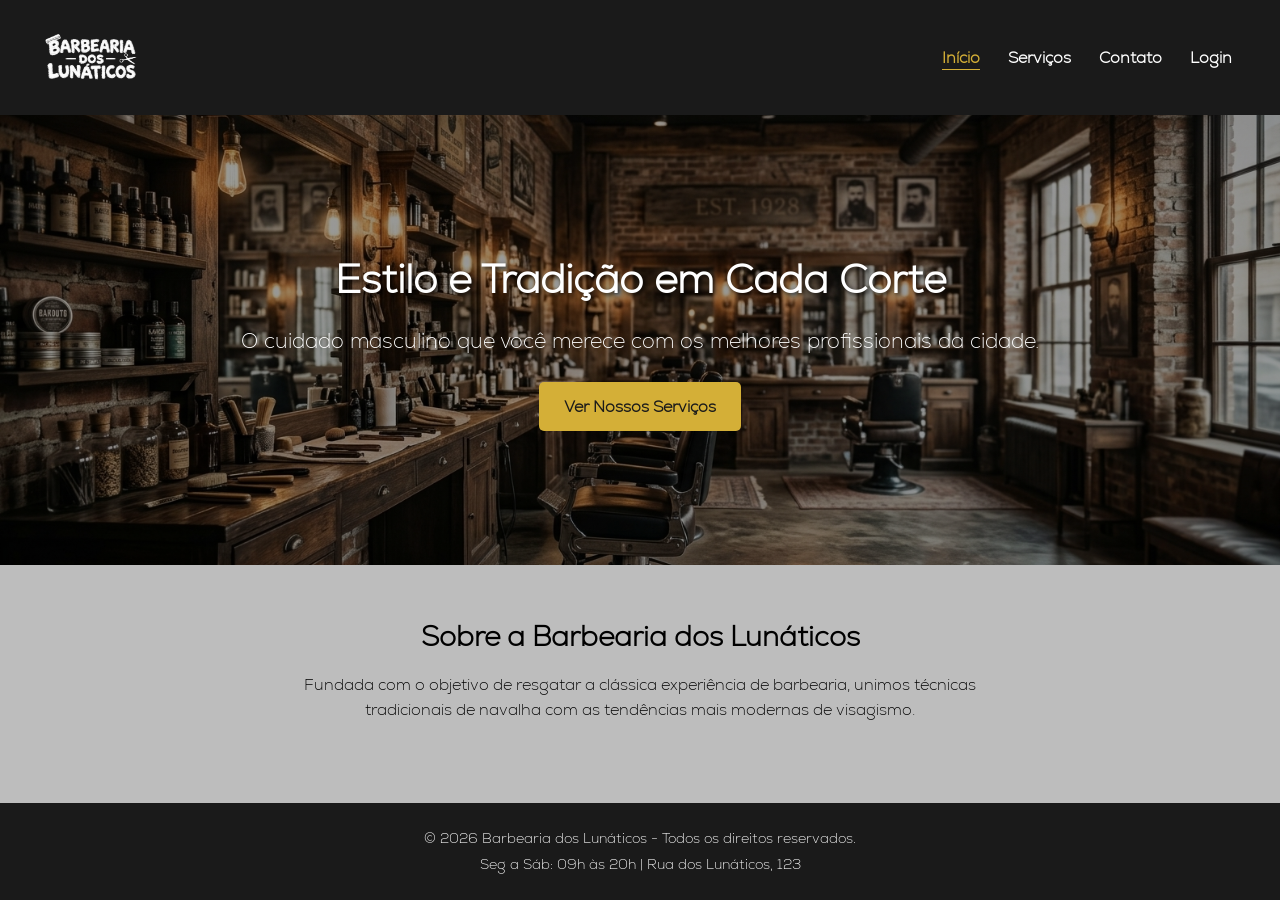
<file: site/index.html>
<!DOCTYPE html>
<html lang="pt-br">
<head>
    <meta charset="UTF-8">
    <meta name="viewport" content="width=device-width, initial-scale=1.0">
    <title>Barbearia dos Lunáticos</title>
    <link rel="stylesheet" href="style.css">

</head>
<body>
    <header>
        <nav>
            <div><img src="Imagem/WhatsApp Image 2026-11-15 at 10.41.31.jpeg" alt="Barbearia dos Lunáticos" class="logo-img"></div>
              <ul>
    <li><a href="index.html" aria-current="page">Início</a></li>
    <li><a href="servicos.html">Serviços</a></li>
    <li><a href="contato.html">Contato</a></li>
    <li><a href="login.html">Login</a></li>
</ul>
</nav>
</header>
<main>
    <section class="banner">
        <h1>Estilo e Tradição em Cada Corte</h1>
        <p>O cuidado masculino que você merece com os melhores profissionais da cidade.</p>
        <a href="servicos.html" class="btn-principal">Ver Nossos Serviços</a>
    </section>

    <section class="sobre">
        <h2>Sobre a Barbearia dos Lunáticos</h2>
        <p>Fundada com o objetivo de resgatar a clássica experiência de barbearia, unimos técnicas tradicionais de navalha com as tendências mais modernas de visagismo.</p>
    </section>
</main>
<footer>
    <p>&copy; 2026 Barbearia dos Lunáticos - Todos os direitos reservados.</p>
    <p>Seg a Sáb: 09h às 20h | Rua dos Lunáticos, 123</p>
</footer>
<script src="script.js"></script>

</body>
</html>
</file>
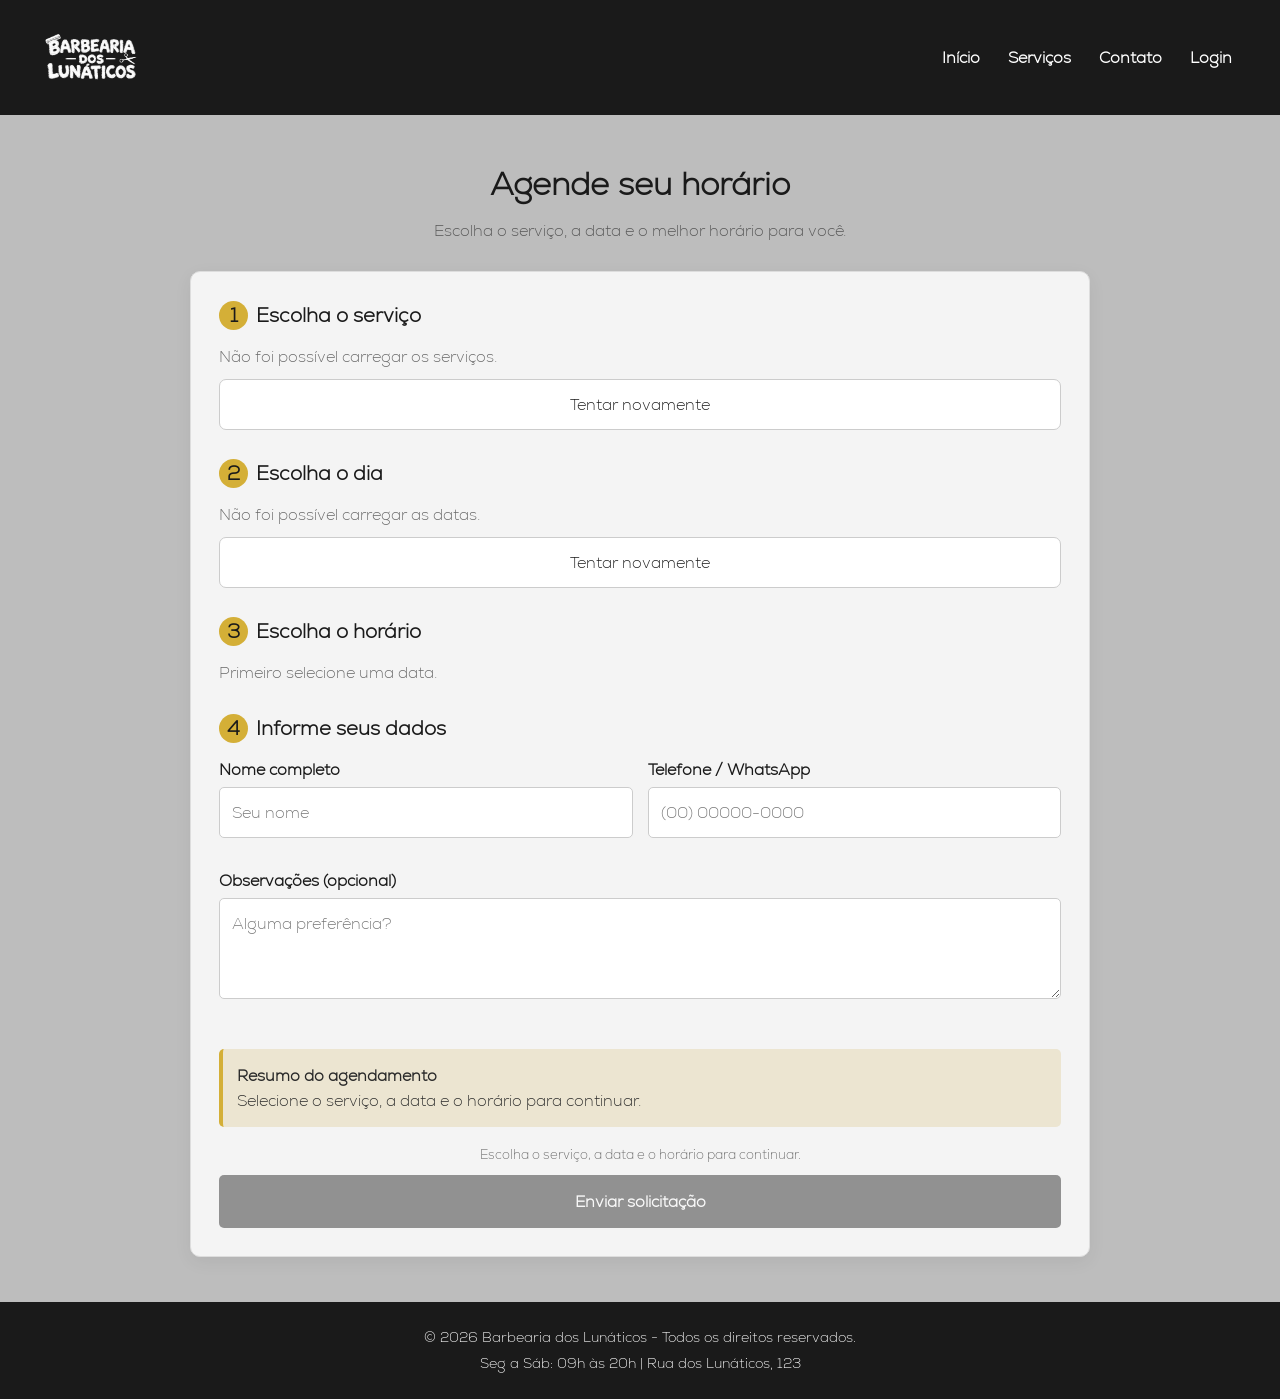
<file: site/agendamento.html>
<!DOCTYPE html>
<html lang="pt-br">
<head>
    <meta charset="UTF-8">
    <meta name="viewport" content="width=device-width, initial-scale=1.0">
    <title>Agendamento - Barbearia dos Lunáticos</title>
    <link rel="stylesheet" href="style.css">
    <style>
        .agendamento-container {
            width: min(900px, calc(100% - 32px));
            margin: 45px auto;
            flex: 1;
        }
        .agendamento-topo { text-align: center; margin-bottom: 28px; }
        .agendamento-topo h1 { color: #1a1a1a; margin-bottom: 9px; }
        .agendamento-topo p { color: #555; }
        .agendamento-card {
            background: #f4f4f4;
            border: 1px solid #ddd;
            border-radius: 10px;
            padding: 28px;
            box-shadow: 0 5px 18px rgba(0,0,0,.06);
        }
        .etapa { margin-bottom: 28px; }
        .etapa h2 {
            font-size: 20px;
            color: #1a1a1a;
            margin-bottom: 14px;
            text-align: left;
        }
        .etapa-numero {
            display: inline-flex;
            width: 29px; height: 29px;
            align-items: center; justify-content: center;
            background: #d4af37; color: #1a1a1a;
            border-radius: 50%; font-weight: bold;
            margin-right: 8px;
        }
        .opcoes-servico, .dias-semana, .horarios {
            display: grid; gap: 10px;
        }
        .opcoes-servico { grid-template-columns: repeat(3, 1fr); }
        .dias-semana { grid-template-columns: repeat(7, 1fr); }
        .horarios { grid-template-columns: repeat(5, 1fr); }
        .mensagem-opcoes { grid-column: 1 / -1; color: #666; }
        .opcao, .dia, .horario {
            border: 1px solid #ccc; border-radius: 7px;
            background: #fff; padding: 12px 8px;
            min-height: 44px;
            cursor: pointer; color: #1a1a1a;
            font: inherit; transition: .2s;
        }
        .opcao strong, .dia strong { display: block; }
        .opcao small, .dia small { display: block; color: #666; margin-top: 5px; }
        .opcao:hover, .dia:hover, .horario:hover { border-color: #d4af37; }
        .opcao.selecionado, .dia.selecionado, .horario.selecionado {
            background: #1a1a1a; border-color: #d4af37; color: #fff;
        }
        .opcao.selecionado small, .dia.selecionado small { color: #e5d28b; }
        .dia:disabled, .horario:disabled {
            opacity: .35; cursor: not-allowed; text-decoration: line-through;
        }
        .campos-agendamento {
            display: grid; grid-template-columns: 1fr 1fr; gap: 15px;
        }
        .campos-agendamento .campo { text-align: left; }
        .campos-agendamento .campo:last-child { grid-column: 1 / -1; }
        .campos-agendamento input, .campos-agendamento textarea {
            width: 100%; padding: 12px; border: 1px solid #ccc;
            border-radius: 5px; font: inherit; background: #fff;
        }
        .resumo-agendamento {
            background: #ece5d1; border-left: 4px solid #d4af37;
            padding: 14px; border-radius: 5px; text-align: left;
            color: #292929; margin-bottom: 18px;
        }
        .btn-solicitar {
            width: 100%; border: 0; border-radius: 5px;
            background: #1a1a1a; color: #fff;
            padding: 14px; font: inherit; font-weight: bold;
            cursor: pointer; transition: .2s;
        }
        .btn-solicitar:hover:not(:disabled) { background: #d4af37; color: #1a1a1a; }
        .btn-solicitar:disabled { opacity: .45; cursor: not-allowed; }
        .feedback-formulario { color: #666; font-size: 13px; text-align: center; margin-bottom: 10px; }
        .feedback-formulario.erro-envio { color: #7b211a; font-weight: bold; }
        .toast-demo { position: fixed; z-index: 999; top: 24px; right: 24px; max-width: 360px; background: #246a3c; color: white; padding: 15px 20px; border-radius: 8px; box-shadow: 0 5px 20px #0003; opacity: 0; pointer-events: none; transform: translateY(-12px); transition: .25s; }
        .toast-demo.visivel { opacity: 1; transform: translateY(0); }
        .mensagem-sucesso {
            display: none; text-align: center; padding: 25px;
            background: #fff; border: 1px solid #d4af37;
            border-radius: 8px; margin-top: 20px;
        }
        .mensagem-sucesso h2 { color: #1a1a1a; margin-bottom: 10px; }
        .mensagem-sucesso p { color: #555; margin: 7px 0; overflow-wrap: anywhere; }
        .voltar-servicos {
            display: inline-block; margin-top: 20px;
            color: #1a1a1a; font-weight: bold;
        }
        .aviso-demo { color: #666; font-size: 12px; text-align: center; margin-top: 14px; }
        @media (max-width: 650px) {
            .agendamento-card { padding: 18px 14px; }
            .opcoes-servico { grid-template-columns: 1fr; }
            .dias-semana { grid-template-columns: repeat(4, 1fr); }
            .horarios { grid-template-columns: repeat(3, 1fr); }
            .campos-agendamento { grid-template-columns: 1fr; }
            .campos-agendamento .campo:last-child { grid-column: auto; }
            .dia { padding: 10px 4px; font-size: 13px; }
            .toast-demo { left: 16px; right: 16px; max-width: none; }
        }
        @media (prefers-reduced-motion: reduce) {
            .toast-demo, .opcao, .dia, .horario, .btn-solicitar { transition: none; }
        }
    </style>
</head>
<body>
<header>
    <nav>
        <div><img src="Imagem/WhatsApp Image 2026-11-15 at 10.41.31.jpeg" alt="Barbearia dos Lunáticos" class="logo-img"></div>
        <ul>
            <li><a href="index.html">Início</a></li>
            <li><a href="servicos.html">Serviços</a></li>
            <li><a href="contato.html">Contato</a></li>
            <li><a href="login.html">Login</a></li>
        </ul>
    </nav>
</header>

<main class="agendamento-container">
    <div class="agendamento-topo">
        <h1>Agende seu horário</h1>
        <p>Escolha o serviço, a data e o melhor horário para você.</p>
    </div>

    <form class="agendamento-card" id="formAgendamento" action="processa_agendamento.php" method="post" novalidate>
        <section class="etapa" aria-labelledby="etapa-servico">
            <h2 id="etapa-servico"><span class="etapa-numero" aria-hidden="true">1</span>Escolha o serviço</h2>
            <div class="opcoes-servico" id="opcoesServico">
                <p class="mensagem-opcoes">Carregando serviços...</p>
            </div>
        </section>

        <section class="etapa" aria-labelledby="etapa-dia">
            <h2 id="etapa-dia"><span class="etapa-numero" aria-hidden="true">2</span>Escolha o dia</h2>
            <div class="dias-semana" id="diasSemana">
                <p class="mensagem-opcoes">Carregando datas...</p>
            </div>
        </section>

        <section class="etapa" aria-labelledby="etapa-horario">
            <h2 id="etapa-horario"><span class="etapa-numero" aria-hidden="true">3</span>Escolha o horário</h2>
            <div class="horarios" id="listaHorarios">
                <p class="mensagem-opcoes">Primeiro selecione uma data.</p>
            </div>
        </section>

        <section class="etapa" aria-labelledby="etapa-dados">
            <h2 id="etapa-dados"><span class="etapa-numero" aria-hidden="true">4</span>Informe seus dados</h2>
            <div class="campos-agendamento">
                <div class="campo">
                    <label for="nome">Nome completo</label>
                    <input type="text" id="nome" name="nome" placeholder="Seu nome" autocomplete="name" required>
                </div>
                <div class="campo">
                    <label for="telefone">Telefone / WhatsApp</label>
                    <input type="tel" id="telefone" name="telefone" placeholder="(00) 00000-0000" autocomplete="tel" required>
                </div>
                <div class="campo">
                    <label for="observacoes">Observações (opcional)</label>
                    <textarea id="observacoes" name="observacoes" rows="3" placeholder="Alguma preferência?"></textarea>
                </div>
            </div>
        </section>

        <div class="resumo-agendamento" id="resumo">
            <strong>Resumo do agendamento</strong>
            <p id="resumoTexto">Selecione o serviço, a data e o horário para continuar.</p>
        </div>
        <p id="feedbackFormulario" class="feedback-formulario" aria-live="polite" aria-atomic="true" tabindex="-1">Preencha todos os dados obrigatórios para liberar o envio.</p>
        <button type="submit" class="btn-solicitar" id="btnSolicitar" disabled>Enviar solicitação</button>
        
        <div class="mensagem-sucesso" id="mensagemSucesso" role="region" aria-labelledby="agendamento-recebido" aria-describedby="confirmacaoDetalhes" tabindex="-1">
            <h2 id="agendamento-recebido">Solicitação enviada com sucesso!</h2>
            <p>A solicitação aguarda confirmação da barbearia.</p>
            <p id="confirmacaoDetalhes"></p>
            
            <a href="servicos.html" class="voltar-servicos">Voltar aos serviços</a>
        </div>
    </form>
</main>

<footer>
    <p>&copy; 2026 Barbearia dos Lunáticos - Todos os direitos reservados.</p>
    <p>Seg a Sáb: 09h às 20h | Rua dos Lunáticos, 123</p>
</footer>

<script>
(() => {
    const form = document.getElementById('formAgendamento');
    const servicosContainer = document.getElementById('opcoesServico');
    const diasContainer = document.getElementById('diasSemana');
    const horariosContainer = document.getElementById('listaHorarios');
    const resumoTexto = document.getElementById('resumoTexto');
    const nomeCampo = document.getElementById('nome');
    const telefoneCampo = document.getElementById('telefone');
    const observacoesCampo = document.getElementById('observacoes');
    const botaoEnviar = document.getElementById('btnSolicitar');
    const feedback = document.getElementById('feedbackFormulario');
    const moeda = new Intl.NumberFormat('pt-BR', { style: 'currency', currency: 'BRL' });
    const nomesDias = ['Dom', 'Seg', 'Ter', 'Qua', 'Qui', 'Sex', 'Sáb'];
    const servicoURL = new URLSearchParams(window.location.search).get('servico');

    let servicoSelecionado = null;
    let dataSelecionada = null;
    let horarioSelecionado = null;
    let consultaHorarios = 0;
    let enviando = false;
    let concluido = false;

    async function obterJson(url, opcoes) {
        const resposta = await fetch(url, opcoes);
        const dados = await resposta.json().catch(() => null);
        if (!resposta.ok || !dados) {
            const erro = new Error(dados?.erro || 'O servidor não respondeu como esperado. Tente novamente.');
            erro.status = resposta.status;
            throw erro;
        }
        return { status: resposta.status, dados };
    }

    function mostrarMensagem(container, texto, repetir) {
        const mensagem = document.createElement('p');
        mensagem.className = 'mensagem-opcoes';
        mensagem.textContent = texto;
        container.replaceChildren(mensagem);
        if (repetir) {
            const botao = document.createElement('button');
            botao.type = 'button';
            botao.className = 'opcao mensagem-opcoes';
            botao.textContent = 'Tentar novamente';
            botao.addEventListener('click', repetir);
            container.appendChild(botao);
        }
    }

    function criarOpcao(classe, titulo, detalhe) {
        const botao = document.createElement('button');
        botao.type = 'button';
        botao.className = classe;
        botao.setAttribute('aria-pressed', 'false');
        if (detalhe === undefined) {
            botao.textContent = titulo;
        } else {
            const rotulo = document.createElement('strong');
            const complemento = document.createElement('small');
            rotulo.textContent = titulo;
            complemento.textContent = detalhe;
            botao.append(rotulo, complemento);
        }
        return botao;
    }

    function marcarOpcao(container, botao) {
        const anterior = container.querySelector('.selecionado');
        if (anterior) {
            anterior.classList.remove('selecionado');
            anterior.setAttribute('aria-pressed', 'false');
        }
        botao.classList.add('selecionado');
        botao.setAttribute('aria-pressed', 'true');
    }

    function formatarData(data) {
        const [ano, mes, dia] = data.split('-');
        return [dia, mes, ano].join('/');
    }

    async function carregarServicos() {
        mostrarMensagem(servicosContainer, 'Carregando serviços...');
        try {
            const { dados } = await obterJson('api/servicos.php');
            if (dados.servicos.length === 0) {
                mostrarMensagem(servicosContainer, 'Nenhum serviço disponível para agendamento.');
                return;
            }
            servicosContainer.replaceChildren();
            for (const servico of dados.servicos) {
                const botao = criarOpcao('opcao', servico.nome, moeda.format(servico.preco));
                botao.dataset.servico = servico.nome;

                function selecionarServico() {
                    if (enviando || concluido) return;
                    marcarOpcao(servicosContainer, botao);
                    servicoSelecionado = servico;
                    atualizarFormulario();
                }

                botao.addEventListener('click', selecionarServico);
                servicosContainer.appendChild(botao);
                if (servico.nome === servicoURL) selecionarServico();
            }
        } catch {
            mostrarMensagem(servicosContainer, 'Não foi possível carregar os serviços.', carregarServicos);
        }
    }

    async function carregarDias() {
        mostrarMensagem(diasContainer, 'Carregando datas...');
        try {
            const { dados } = await obterJson('api/disponibilidade.php');
            if (dados.datas.length === 0) {
                mostrarMensagem(diasContainer, 'Nenhuma data disponível para agendamento.');
                return;
            }
            diasContainer.replaceChildren();
            for (const data of dados.datas) {
                // A data vem da barbearia. UTC mantém o dia da semana estável no navegador.
                const diaSemana = new Date(data + 'T00:00:00Z').getUTCDay();
                const botao = criarOpcao('dia', nomesDias[diaSemana], formatarData(data).slice(0, 5));
                botao.setAttribute('aria-label', nomesDias[diaSemana] + ', ' + formatarData(data));
                botao.dataset.data = data;
                botao.addEventListener('click', () => {
                    if (enviando || concluido) return;
                    marcarOpcao(diasContainer, botao);
                    dataSelecionada = data;
                    horarioSelecionado = null;
                    atualizarFormulario();
                    carregarHorarios(data);
                });
                diasContainer.appendChild(botao);
            }
        } catch {
            mostrarMensagem(diasContainer, 'Não foi possível carregar as datas.', carregarDias);
        }
    }

    async function carregarHorarios(data) {
        const consulta = ++consultaHorarios;
        mostrarMensagem(horariosContainer, 'Consultando horários...');
        try {
            const { dados } = await obterJson('api/disponibilidade.php?data=' + encodeURIComponent(data));
            // Uma resposta de um dia anterior pode chegar depois da resposta do dia atual.
            if (consulta !== consultaHorarios) return;
            if (dados.horarios.length === 0) {
                mostrarMensagem(horariosContainer, 'Nenhum horário disponível para este dia.');
                return;
            }
            horariosContainer.replaceChildren();
            for (const horario of dados.horarios) {
                const botao = criarOpcao('horario', horario);
                botao.addEventListener('click', () => {
                    if (enviando || concluido) return;
                    marcarOpcao(horariosContainer, botao);
                    horarioSelecionado = horario;
                    atualizarFormulario();
                });
                horariosContainer.appendChild(botao);
            }
        } catch (erro) {
            if (consulta !== consultaHorarios) return;
            if (erro.status === 422) {
                dataSelecionada = null;
                horarioSelecionado = null;
                atualizarFormulario();
                mostrarMensagem(horariosContainer, 'Esta data não está mais disponível. Escolha outra data.');
                carregarDias();
                return;
            }
            mostrarMensagem(horariosContainer, 'Não foi possível consultar os horários.', () => carregarHorarios(data));
        }
    }

    function validarFormulario() {
        if (!servicoSelecionado || !dataSelecionada || !horarioSelecionado) {
            return 'Escolha o serviço, a data e o horário para continuar.';
        }
        const tamanhoNome = [...nomeCampo.value.trim()].length;
        if (tamanhoNome < 2 || tamanhoNome > 120) {
            return 'Informe um nome com 2 a 120 caracteres.';
        }
        const telefone = telefoneCampo.value.trim();
        let digitos = telefone.replace(/\D/g, '');
        if (/^55\d{10,11}$/.test(digitos)) {
            digitos = digitos.slice(2);
        } else if (telefone.startsWith('+')) {
            return 'Informe um telefone válido com DDD.';
        }
        if (!/^(?:\+55[ .-]*)?[0-9() .-]{10,30}$/.test(telefone) || ![10, 11].includes(digitos.length)) {
            return 'Informe um telefone válido com DDD.';
        }
        if ([...observacoesCampo.value.trim()].length > 500) {
            return 'As observações podem ter até 500 caracteres.';
        }
        return '';
    }

    function atualizarFormulario(mensagem, falhou = false) {
        const partes = [];
        if (servicoSelecionado) partes.push(servicoSelecionado.nome + ' — ' + moeda.format(servicoSelecionado.preco));
        if (dataSelecionada) partes.push(formatarData(dataSelecionada));
        if (horarioSelecionado) partes.push(horarioSelecionado);
        resumoTexto.textContent = partes.length ? partes.join(' • ') : 'Selecione o serviço, a data e o horário para continuar.';

        const erro = validarFormulario();
        botaoEnviar.disabled = enviando || concluido || Boolean(erro);
        botaoEnviar.textContent = enviando ? 'Enviando solicitação...' : 'Enviar solicitação';
        feedback.classList.toggle('erro-envio', falhou);
        feedback.textContent = mensagem || erro || 'Tudo pronto! Você já pode enviar sua solicitação.';
    }

    function mostrarSucesso(agendamento) {
        const painel = document.getElementById('mensagemSucesso');
        const detalhes = document.getElementById('confirmacaoDetalhes');
        detalhes.textContent = agendamento.nome + ', sua solicitação para ' + agendamento.servico
            + ', no dia ' + formatarData(agendamento.data) + ' às ' + agendamento.horario
            + ', foi recebida com sucesso! Protocolo #' + agendamento.id + '.';
        painel.style.display = 'block';
        botaoEnviar.style.display = 'none';
        feedback.style.display = 'none';

        const toast = document.createElement('div');
        toast.className = 'toast-demo';
        toast.setAttribute('aria-hidden', 'true');
        toast.textContent = 'Solicitação de agendamento enviada com sucesso!';
        document.body.appendChild(toast);
        requestAnimationFrame(() => toast.classList.add('visivel'));
        setTimeout(() => toast.classList.remove('visivel'), 4000);
        painel.focus();
    }

    const campos = [nomeCampo, telefoneCampo, observacoesCampo];
    for (const campo of campos) {
        campo.addEventListener('input', () => atualizarFormulario());
    }

    form.addEventListener('submit', async event => {
        event.preventDefault();
        if (enviando || concluido || validarFormulario()) return;

        enviando = true;
        campos.forEach(campo => { campo.readOnly = true; });
        atualizarFormulario('Enviando sua solicitação...');
        let mensagemErro = '';
        try {
            const { status, dados } = await obterJson(form.action, {
                method: 'POST',
                headers: { 'Content-Type': 'application/json', 'Accept': 'application/json' },
                body: JSON.stringify({
                    servico_id: Number(servicoSelecionado.id),
                    data: dataSelecionada,
                    horario: horarioSelecionado,
                    nome: nomeCampo.value.trim(),
                    telefone: telefoneCampo.value.trim(),
                    observacoes: observacoesCampo.value.trim()
                })
            });
            if (status !== 201 || !dados.agendamento) {
                throw new Error('Não foi possível verificar o recebimento da solicitação.');
            }
            concluido = true;
            mostrarSucesso(dados.agendamento);
        } catch (erro) {
            mensagemErro = erro.status ? erro.message : 'Não foi possível verificar o envio. Confira o horário e tente novamente.';
            if (erro.status === 409) {
                horarioSelecionado = null;
                carregarHorarios(dataSelecionada);
            }
        } finally {
            enviando = false;
            campos.forEach(campo => { campo.readOnly = concluido; });
            if (!concluido) {
                atualizarFormulario(mensagemErro, true);
                feedback.focus();
            }
        }
    });

    carregarServicos();
    carregarDias();
    atualizarFormulario();
})();
</script>
<script src="script.js"></script>
</body>
</html>
</file>
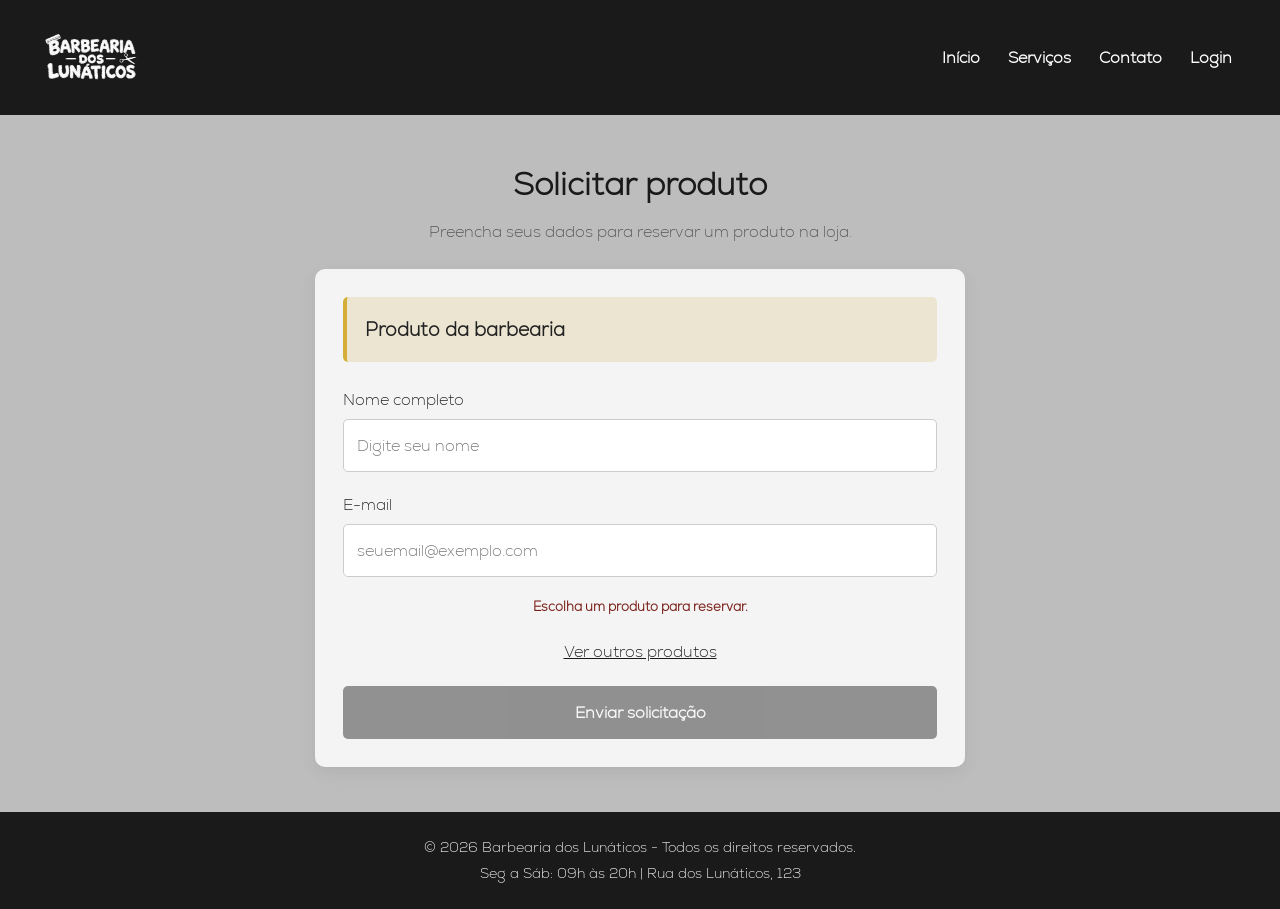
<file: site/compra.html>
<!DOCTYPE html>
<html lang="pt-br"><head><meta charset="UTF-8"><meta name="viewport" content="width=device-width, initial-scale=1">
<title>Solicitar Produto - Barbearia dos Lunáticos</title><link rel="stylesheet" href="style.css">
<style>
.compra-main{width:min(650px,calc(100% - 32px));margin:45px auto;flex:1}
.compra-main h1{text-align:center;color:#191919;margin-bottom:10px}
.compra-sub{text-align:center;color:#555;margin-bottom:25px}
.compra-card{background:#f4f4f4;padding:28px;border-radius:10px;box-shadow:0 5px 18px #0001}
.produto-info{background:#ece5d1;border-left:4px solid #d4af37;padding:18px;margin-bottom:25px;border-radius:5px;color:#222}
.produto-info strong{display:block;font-size:19px}
.compra-campo{margin-bottom:20px}
.compra-campo label{display:block;margin-bottom:7px;color:#222}
.compra-campo input{display:block;width:100%;box-sizing:border-box;padding:13px;border:1px solid #ccc;border-radius:5px;font:inherit;background:white}
.btn-comprar{display:block;width:100%;padding:14px;background:#191919;color:white;border:0;border-radius:5px;font:inherit;font-weight:bold;cursor:pointer}
.btn-comprar:disabled{opacity:.45;cursor:not-allowed}
.btn-comprar:hover:not(:disabled){background:#d4af37;color:#191919}
.feedback{font-size:13px;color:#666;text-align:center;margin-bottom:12px}
.feedback.erro-envio{color:#7b211a;font-weight:bold}
.recuperar-produto{text-align:center;margin:0 0 12px}
.recuperar-produto a,.recuperar-produto button{display:inline-block;color:#191919;padding:10px;font:inherit}
.recuperar-produto button{background:transparent;border:0;text-decoration:underline;cursor:pointer}
.recuperar-produto button[hidden]{display:none}
.sucesso{display:none;text-align:center;background:white;border:1px solid #d4af37;border-radius:8px;padding:25px;margin-top:20px}
.sucesso h2{color:#191919}
.sucesso p{color:#555;margin:10px 0;overflow-wrap:anywhere}
.sucesso a{color:#191919;font-weight:bold}
.aviso{font-size:12px;color:#777;text-align:center;margin-top:15px}
.toast-demo{position:fixed;z-index:999;top:24px;right:24px;max-width:360px;background:#246a3c;color:white;padding:15px 20px;border-radius:8px;box-shadow:0 5px 20px #0003;opacity:0;pointer-events:none;transform:translateY(-12px);transition:.25s}
.toast-demo.visivel{opacity:1;transform:translateY(0)}
@media(max-width:600px){.compra-card{padding:18px}.toast-demo{left:16px;right:16px;max-width:none}}
@media(prefers-reduced-motion:reduce){.toast-demo{transition:none}}
</style></head><body>
<header>
    <nav>
        <div><img src="Imagem/WhatsApp Image 2026-11-15 at 10.41.31.jpeg" alt="Barbearia dos Lunáticos" class="logo-img"></div>
        <ul>
            <li><a href="index.html">Início</a></li>
            <li><a href="servicos.html">Serviços</a></li>
            <li><a href="contato.html">Contato</a></li>
            <li><a href="login.html">Login</a></li>
        </ul>
    </nav>
</header>
<main class="compra-main">
<h1>Solicitar produto</h1><p class="compra-sub">Preencha seus dados para reservar um produto na loja.</p>
<form class="compra-card" id="formCompra" action="processa_reserva.php" method="post" novalidate>
<div class="produto-info"><strong id="produtoNome"></strong><span id="produtoPreco"></span></div>
<div class="compra-campo"><label for="nomeCompra">Nome completo</label><input id="nomeCompra" name="nome" type="text" placeholder="Digite seu nome" autocomplete="name" required></div>
<div class="compra-campo"><label for="emailCompra">E-mail</label><input id="emailCompra" name="email" type="email" placeholder="seuemail@exemplo.com" autocomplete="email" maxlength="254" required></div>
<p class="feedback" id="feedbackCompra" aria-live="polite" aria-atomic="true" tabindex="-1">Preencha seu nome e um e-mail válido para liberar o envio.</p>
<div class="recuperar-produto" id="recuperarProduto" hidden>
    <a href="servicos.html#produtos">Ver outros produtos</a>
    <button type="button" id="tentarProduto" hidden>Tentar novamente</button>
</div>
<button class="btn-comprar" id="enviarCompra" type="submit" disabled>Enviar solicitação</button>

<div class="sucesso" id="sucessoCompra" role="region" aria-labelledby="compra-confirmada" aria-describedby="detalhesCompra" tabindex="-1">
    <h2 id="compra-confirmada">Solicitação enviada com sucesso!</h2>
    <p id="detalhesCompra"></p>
    <a href="servicos.html#produtos">Voltar aos produtos</a>
</div>
</form></main>
<footer>
    <p>&copy; 2026 Barbearia dos Lunáticos - Todos os direitos reservados.</p>
    <p>Seg a Sáb: 09h às 20h | Rua dos Lunáticos, 123</p>
</footer>
<script>
(() => {
 const params = new URLSearchParams(location.search);
 const seletor = params.get('produto');
 const form = document.getElementById('formCompra');
 const produtoNome = document.getElementById('produtoNome');
 const produtoPreco = document.getElementById('produtoPreco');
 const nome = document.getElementById('nomeCompra');
 const email = document.getElementById('emailCompra');
 const botao = document.getElementById('enviarCompra');
 const feedback = document.getElementById('feedbackCompra');
 const recuperar = document.getElementById('recuperarProduto');
 const tentar = document.getElementById('tentarProduto');
 const moeda = new Intl.NumberFormat('pt-BR', { style: 'currency', currency: 'BRL' });
 let produto = null;
 let avisoProduto = 'Carregando produto...';
 let enviando = false;
 let concluido = false;

 function validar() {
   if (!produto) return avisoProduto;
   const tamanhoNome = [...nome.value.trim()].length;
   if (tamanhoNome < 2 || tamanhoNome > 120) return 'Informe um nome com 2 a 120 caracteres.';
   if (!/^[^\s@]+@[^\s@]+\.[^\s@]+$/.test(email.value.trim())) return 'Informe um e-mail válido.';
   return '';
 }

 function atualizar(aviso, falhou = false) {
   const erro = validar();
   botao.disabled = enviando || concluido || Boolean(erro);
   feedback.classList.toggle('erro-envio', falhou || !recuperar.hidden);
   feedback.textContent = aviso || erro || 'Tudo pronto! Você já pode enviar sua solicitação.';
 }

 function mostrarRecuperacao(aviso, podeTentar) {
   avisoProduto = aviso;
   recuperar.hidden = false;
   tentar.hidden = !podeTentar;
 }

 async function carregarProduto() {
   produtoNome.textContent = 'Produto da barbearia';
   if (!seletor) {
     mostrarRecuperacao('Escolha um produto para reservar.', false);
     atualizar();
     return;
   }
   avisoProduto = 'Carregando produto...';
   recuperar.hidden = true;
   atualizar();
   try {
     const resposta = await fetch('api/produtos.php?produto=' + encodeURIComponent(seletor));
     const dados = await resposta.json().catch(() => null);
     if (!resposta.ok || !dados?.produto) {
       mostrarRecuperacao(dados?.erro || 'Não foi possível carregar o produto.', ![404, 422].includes(resposta.status));
       return;
     }
     produto = dados.produto;
     produtoNome.textContent = produto.nome;
     produtoPreco.textContent = moeda.format(produto.preco);
   } catch {
     mostrarRecuperacao('Não foi possível carregar o produto.', true);
   } finally {
     atualizar();
   }
 }

 const campos = [nome, email];
 tentar.addEventListener('click', () => {
   feedback.focus();
   carregarProduto();
 });
 campos.forEach(campo => campo.addEventListener('input', () => atualizar()));
 form.addEventListener('submit', async evento => {
   evento.preventDefault();
   if (enviando || concluido || validar()) return;
   enviando = true;
   campos.forEach(campo => { campo.readOnly = true; });
   atualizar('Enviando solicitação...');

   let erroEnvio = '';
   try {
     const resposta = await fetch(form.action, {
       method: 'POST',
       headers: { 'Content-Type': 'application/json', 'Accept': 'application/json' },
       body: JSON.stringify({ produto_id: Number(produto.id), nome: nome.value.trim(), email: email.value.trim() })
     });
     const dados = await resposta.json().catch(() => null);
     if (resposta.status !== 201 || !dados?.reserva) {
       erroEnvio = dados?.erro || 'Não foi possível reservar o produto. Tente novamente.';
       if (resposta.status === 404) {
         produto = null;
         produtoPreco.textContent = '';
         mostrarRecuperacao(erroEnvio, false);
       }
       return;
     }

     concluido = true;
     const painel = document.getElementById('sucessoCompra');
     const reserva = dados.reserva;
     produtoPreco.textContent = moeda.format(reserva.preco);
     document.getElementById('detalhesCompra').textContent =
       nome.value.trim() + ', sua solicitação para ' + reserva.produto + ' (' + moeda.format(reserva.preco)
       + ') foi recebida com sucesso! Protocolo #' + reserva.id + '.';
     painel.style.display = 'block';
     botao.style.display = 'none';
     feedback.style.display = 'none';
     const toast = document.createElement('div');
     toast.className = 'toast-demo';
     toast.setAttribute('aria-hidden', 'true');
     toast.textContent = 'Solicitação de reserva recebida!';
     document.body.appendChild(toast);
     requestAnimationFrame(() => toast.classList.add('visivel'));
     setTimeout(() => toast.classList.remove('visivel'), 4000);
     painel.focus();
   } catch {
     erroEnvio = 'Não foi possível verificar a reserva. Tente novamente.';
   } finally {
     enviando = false;
     campos.forEach(campo => { campo.readOnly = concluido; });
     if (!concluido) {
       atualizar(erroEnvio, true);
       feedback.focus();
     }
   }
 });
 carregarProduto();
})();
</script><script src="script.js"></script></body></html>
</file>
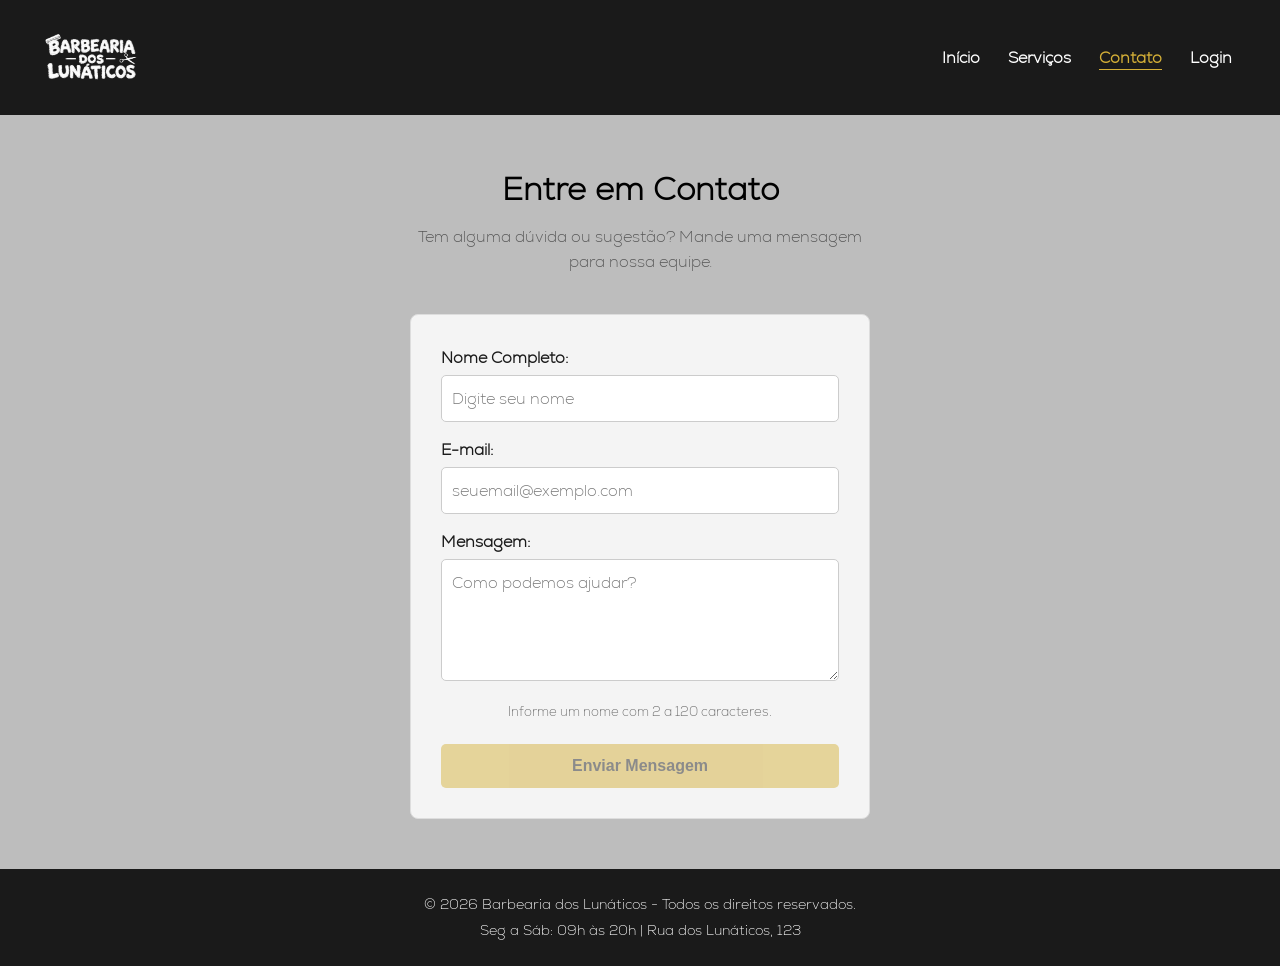
<file: site/contato.html>
<!DOCTYPE html>
<html lang="pt-br">
<head>
    <meta charset="UTF-8">
    <meta name="viewport" content="width=device-width, initial-scale=1.0">
    <title>Contato - Barbearia dos Lunáticos</title>
    <link rel="stylesheet" href="style.css">


<style>
.sim-feedback {font-size:13px;color:#666;text-align:center;margin:0 0 12px;line-height:1.45}
.sim-feedback.erro-envio {color:#7b211a;font-weight:bold}
.btn-enviar:disabled {opacity:.48;cursor:not-allowed}
.sim-success {display:none;background:#fff;border:1px solid #d4af37;border-radius:8px;padding:20px;margin-top:18px;text-align:center;color:#202020}
.sim-success h2 {font-size:20px;margin:0 0 8px}
.sim-success p {font-size:14px;line-height:1.5;overflow-wrap:anywhere}
.sim-success a {color:#111;font-weight:600}
.sim-toast {position:fixed;top:20px;right:20px;z-index:1000;background:#236b3a;color:#fff;padding:15px 20px;border-radius:8px;box-shadow:0 6px 20px #0004;max-width:340px;opacity:0;transform:translateY(-12px);pointer-events:none;transition:opacity .25s,transform .25s}
.sim-toast.visible {opacity:1;transform:translateY(0)}
@media(max-width:600px){.sim-toast{left:15px;right:15px;max-width:none}}
@media(prefers-reduced-motion:reduce){.sim-toast{transition:none}}
</style>
</head>
<body>
    <header>
        <nav>
            <div><img src="Imagem/Logo-Lunaticos-Branca.png" alt="Barbearia dos Lunáticos" class="logo-img"></div>
            <ul>
                <li><a href="index.html">Início</a></li>
                <li><a href="servicos.html">Serviços</a></li>
                <li><a href="contato.html" aria-current="page">Contato</a></li>
                <li><a href="login.html">Login</a></li>
            </ul>
        </nav>
    </header>
<main class="container-formulario">
    <h1>Entre em Contato</h1>
    <p class="subtitulo">Tem alguma dúvida ou sugestão? Mande uma mensagem para nossa equipe.</p>

    <form id="form-contato" action="processa_contato.php" method="post" novalidate class="box-form">
    <div class="campo">
        <label for="nome">Nome Completo:</label>
        <input type="text" id="nome" name="nome" placeholder="Digite seu nome" autocomplete="name" required>
    </div>

    <div class="campo">
        <label for="email-contato">E-mail:</label>
        <input type="email" id="email-contato" name="email" placeholder="seuemail@exemplo.com" autocomplete="email" maxlength="254" required>
    </div>

    <div class="campo">
        <label for="mensagem">Mensagem:</label>
        <textarea id="mensagem" name="mensagem" rows="4" placeholder="Como podemos ajudar?" required></textarea>
    </div>

    <p id="form-feedback" class="sim-feedback" aria-live="polite" aria-atomic="true" tabindex="-1">Preencha nome, e-mail e mensagem para liberar o envio.</p>
    <button type="submit" class="btn-enviar" id="btn-enviar" disabled>Enviar Mensagem</button>
    <div class="sim-success" id="sim-success" role="region" aria-labelledby="contato-confirmado" aria-describedby="sim-details" tabindex="-1">
        <h2 id="contato-confirmado">Mensagem enviada com sucesso!</h2>
        <p id="sim-details"></p>
        <a href="contato.html">Escrever outra mensagem</a>
    </div>
</form>
</main>
<footer>
    <p>&copy; 2026 Barbearia dos Lunáticos - Todos os direitos reservados.</p>
    <p>Seg a Sáb: 09h às 20h | Rua dos Lunáticos, 123</p>
</footer>
<script src="script.js"></script>


<script>
(() => {
 const form=document.getElementById('form-contato');
 const nome=document.getElementById('nome');
 const email=document.getElementById('email-contato');
 const mensagem=document.getElementById('mensagem');
 const botao=document.getElementById('btn-enviar');
 const feedback=document.getElementById('form-feedback');
 let enviando = false;
 let concluido = false;

 function validar() {
   const tamanhoNome = [...nome.value.trim()].length;
   const tamanhoMensagem = [...mensagem.value.trim()].length;
   if (tamanhoNome < 2 || tamanhoNome > 120) return 'Informe um nome com 2 a 120 caracteres.';
   if (!/^[^\s@]+@[^\s@]+\.[^\s@]+$/.test(email.value.trim())) return 'Informe um e-mail válido.';
   if (tamanhoMensagem < 10 || tamanhoMensagem > 3000) return 'Informe uma mensagem com 10 a 3000 caracteres.';
   return '';
 }

 function atualizar(aviso, falhou = false) {
   const erro = validar();
   botao.disabled = enviando || concluido || Boolean(erro);
   feedback.classList.toggle('erro-envio', falhou);
   feedback.textContent = aviso || erro || 'Tudo pronto! Você já pode enviar a mensagem.';
 }

 const campos = [nome, email, mensagem];
 campos.forEach(campo => campo.addEventListener('input', () => atualizar()));
 form.addEventListener('submit', async evento => {
   evento.preventDefault();
   if (enviando || concluido || validar()) return;
   enviando = true;
   campos.forEach(campo => { campo.readOnly = true; });
   atualizar('Enviando mensagem...');

   let erroEnvio = '';
   try {
     const resposta = await fetch(form.action, {
       method: 'POST',
       headers: { 'Content-Type': 'application/json', 'Accept': 'application/json' },
       body: JSON.stringify({ nome: nome.value.trim(), email: email.value.trim(), mensagem: mensagem.value.trim() })
     });
     const dados = await resposta.json().catch(() => null);
     if (resposta.status !== 201 || !dados?.mensagem_id) {
       erroEnvio = dados?.erro || 'Não foi possível enviar a mensagem. Tente novamente.';
       return;
     }

     concluido = true;
     const painel = document.getElementById('sim-success');
     document.getElementById('sim-details').textContent = 'Obrigado, ' + nome.value.trim()
       + '! Sua mensagem foi recebida. Protocolo #' + dados.mensagem_id + '.';
     painel.style.display = 'block';
     botao.style.display = 'none';
     feedback.style.display = 'none';
     const toast = document.createElement('div');
     toast.className = 'sim-toast';
     toast.setAttribute('aria-hidden', 'true');
     toast.textContent = 'Mensagem enviada com sucesso!';
     document.body.appendChild(toast);
     requestAnimationFrame(() => toast.classList.add('visible'));
     setTimeout(() => toast.classList.remove('visible'), 4500);
     painel.focus();
   } catch {
     erroEnvio = 'Não foi possível verificar o envio da mensagem. Tente novamente.';
   } finally {
     enviando = false;
     campos.forEach(campo => { campo.readOnly = concluido; });
     if (!concluido) {
       atualizar(erroEnvio, true);
       feedback.focus();
     }
   }
 });
 atualizar();
})();
</script>
<script src="script.js"></script>
</body>
</html>
</file>
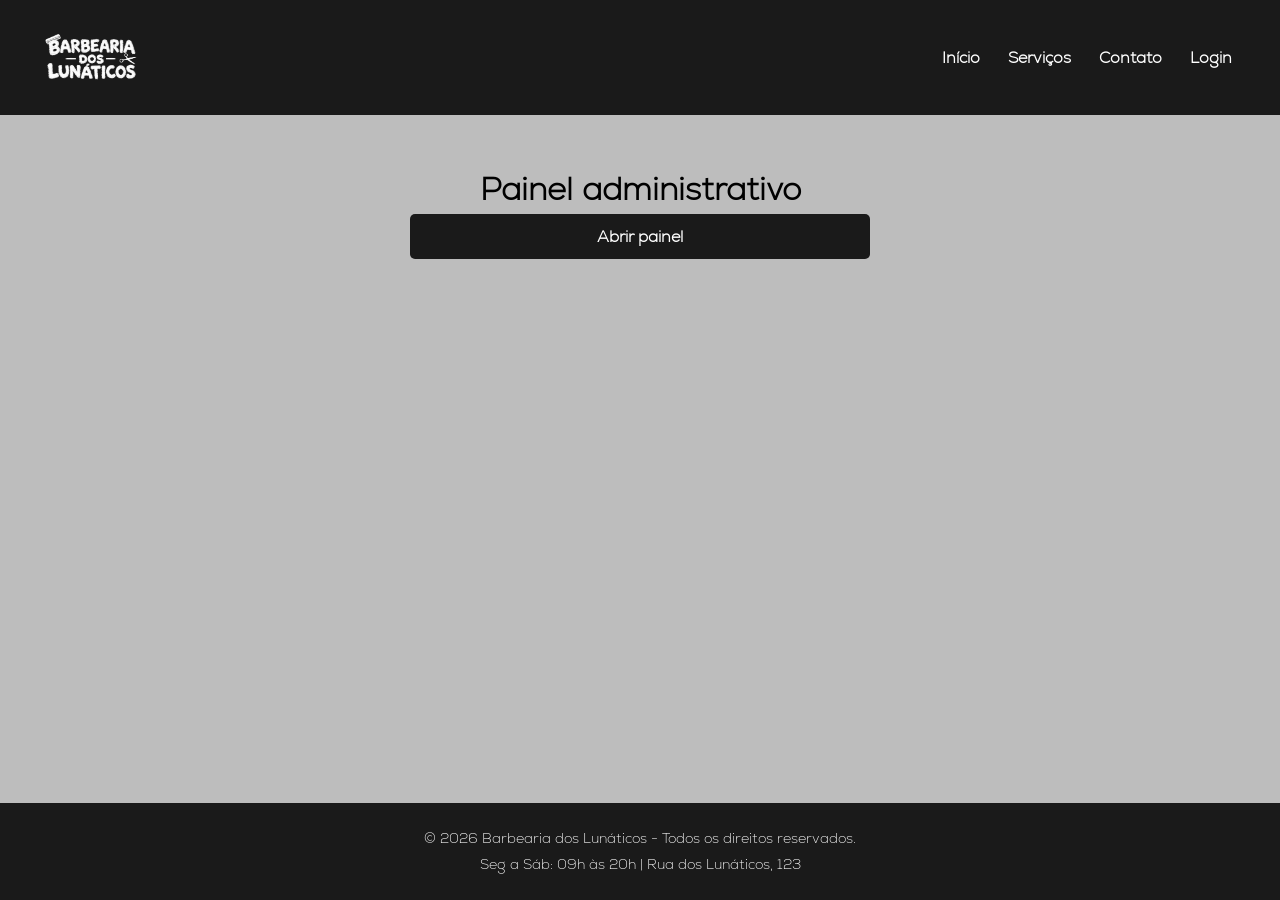
<file: site/dashboard.html>
<!DOCTYPE html>
<html lang="pt-br">
<head>
    <meta charset="UTF-8">
    <meta name="viewport" content="width=device-width, initial-scale=1.0">
    <title>Painel Administrativo - Barbearia dos Lunáticos</title>
    <link rel="stylesheet" href="style.css">
    <meta http-equiv="refresh" content="0; url=dashboard.php">
</head>
<body>
    <header>
        <nav>
            <div><img src="Imagem/WhatsApp Image 2026-11-15 at 10.41.31.jpeg" alt="Barbearia dos Lunáticos" class="logo-img"></div>
              <ul>
    <li><a href="index.html">Início</a></li>
    <li><a href="servicos.html">Serviços</a></li>
    <li><a href="contato.html">Contato</a></li>
    <li><a href="login.html">Login</a></li>
</ul>
</nav>
</header>
<main class="container-formulario">
    <h1>Painel administrativo</h1>
    <a class="btn-agendar" href="dashboard.php">Abrir painel</a>
</main>
<footer>
    <p>&copy; 2026 Barbearia dos Lunáticos - Todos os direitos reservados.</p>
    <p>Seg a Sáb: 09h às 20h | Rua dos Lunáticos, 123</p>
</footer>
<script src="script.js"></script>

</body>
</html>
</file>
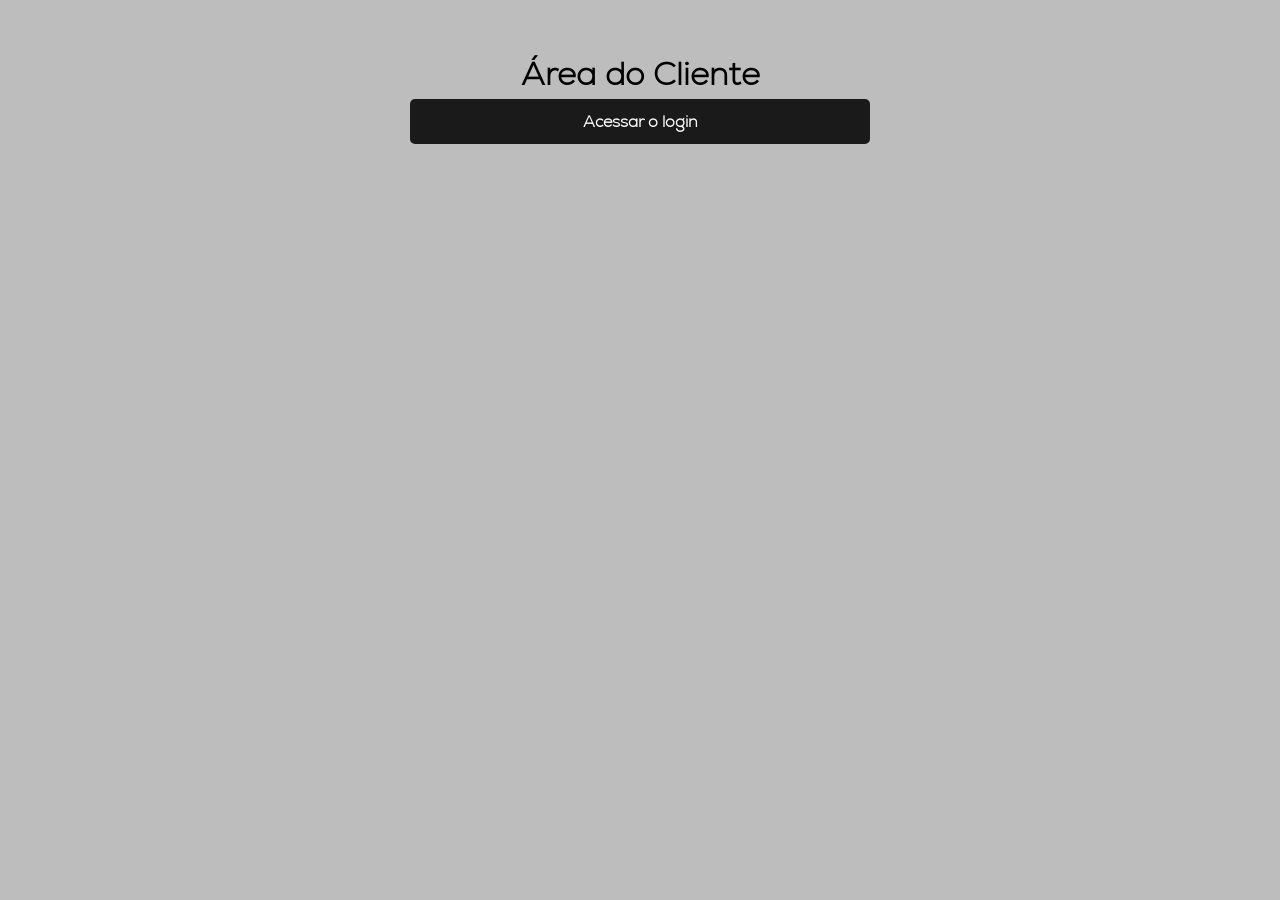
<file: site/login.html>
﻿<!DOCTYPE html>
<html lang="pt-br">
<head>
    <meta charset="UTF-8">
    <meta name="viewport" content="width=device-width, initial-scale=1.0">
    <meta http-equiv="refresh" content="0; url=login.php">
    <title>Área do Cliente - Barbearia dos Lunáticos</title>
    <link rel="stylesheet" href="style.css">
</head>
<body>
<main class="container-formulario">
    <h1>Área do Cliente</h1>
    <a class="btn-agendar" href="login.php">Acessar o login</a>
</main>
<script src="script.js"></script>
</body>
</html>
</file>
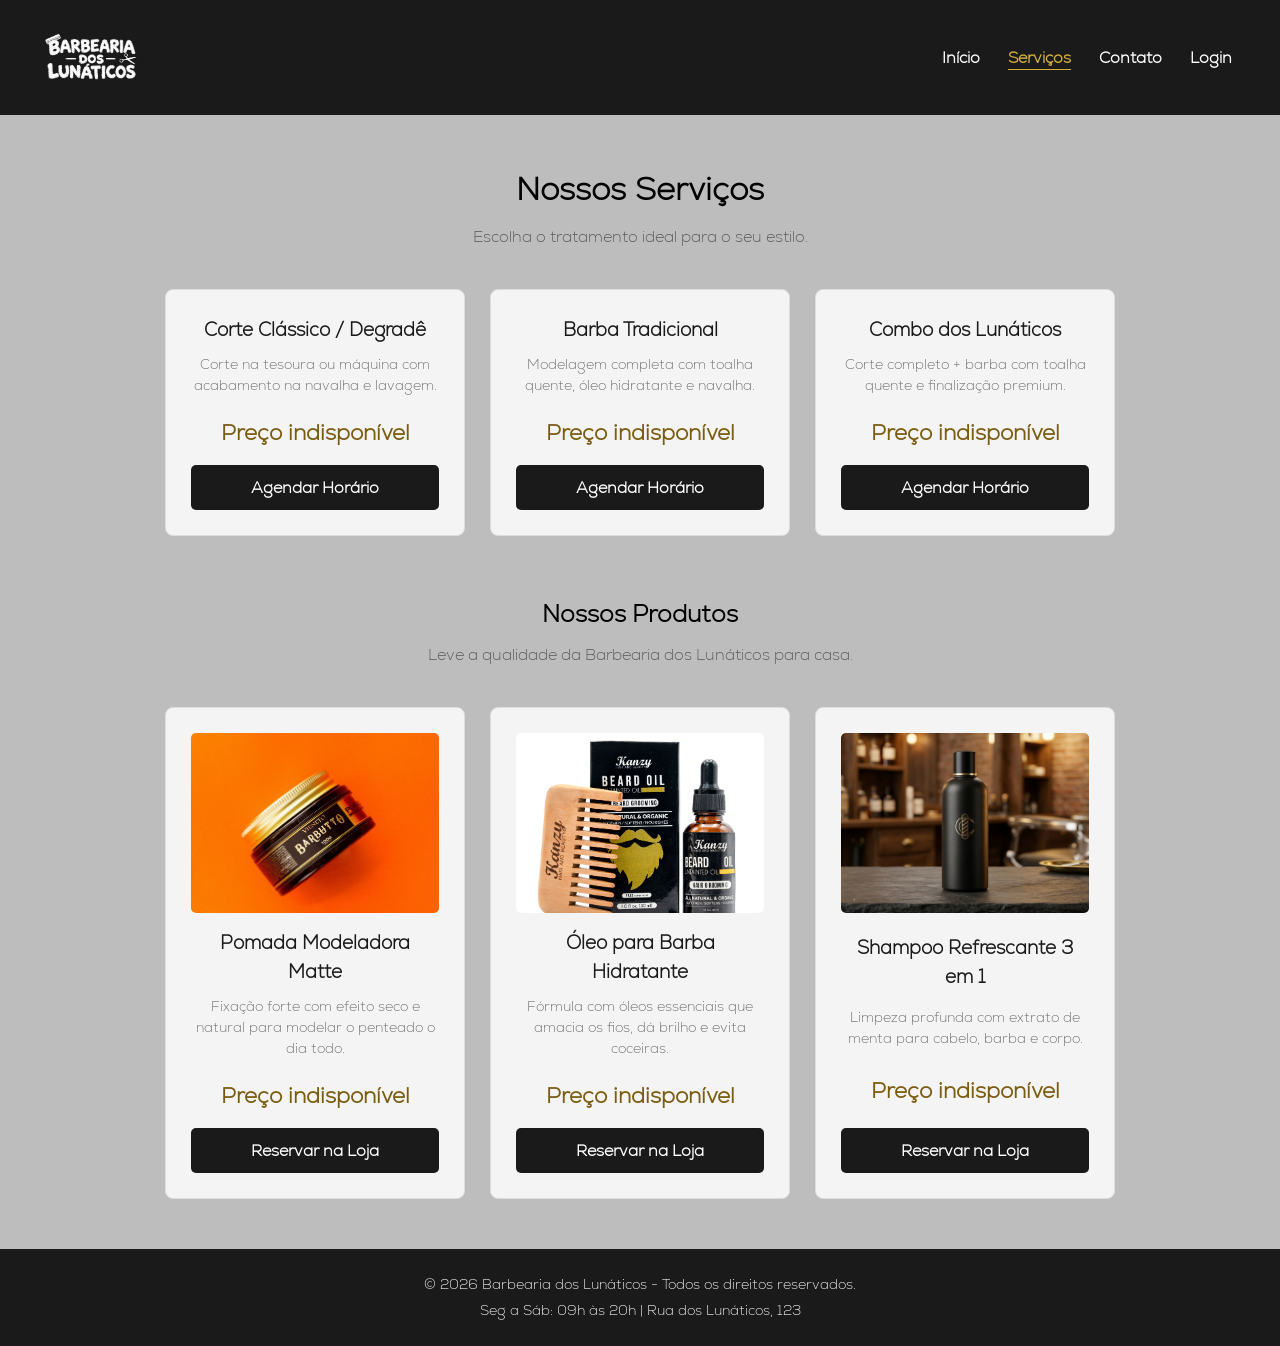
<file: site/servicos.html>
<!DOCTYPE html>
<html lang="pt-br">
<head>
    <meta charset="UTF-8">
    <meta name="viewport" content="width=device-width, initial-scale=1.0">
    <title>Serviços - Barbearia dos Lunáticos</title>
    <link rel="stylesheet" href="style.css">

</head>
<body>
    <header>
        <nav>
            <div><img src="Imagem/WhatsApp Image 2026-11-15 at 10.41.31.jpeg" alt="Barbearia dos Lunáticos" class="logo-img"></div>
              <ul>
    <li><a href="index.html">Início</a></li>
    <li><a href="servicos.html" aria-current="page">Serviços</a></li>
    <li><a href="contato.html">Contato</a></li>
    <li><a href="login.html">Login</a></li>
</ul>
</nav>
</header>
<main class="container-servicos">
     <h1>Nossos Serviços</h1>
        <p class="subtitulo">Escolha o tratamento ideal para o seu estilo.</p>

        <div class="grade-servicos">
            <div class="card-servico">
                <h3>Corte Clássico / Degradê</h3>
                <p>Corte na tesoura ou máquina com acabamento na navalha e lavagem.</p>
                <span class="preco" data-preco-servico="corte-classico-degrade">Consultando preço…</span>
                <a href="agendamento.html?servico=Corte%20Cl%C3%A1ssico%20%2F%20Degrad%C3%AA" class="btn-agendar">Agendar Horário</a>
            </div>

            <div class="card-servico">
                <h3>Barba Tradicional</h3>
                <p>Modelagem completa com toalha quente, óleo hidratante e navalha.</p>
                <span class="preco" data-preco-servico="barba-tradicional">Consultando preço…</span>
                <a href="agendamento.html?servico=Barba%20Tradicional" class="btn-agendar">Agendar Horário</a>
            </div>

            <div class="card-servico">
                <h3>Combo dos Lunáticos</h3>
                <p>Corte completo + barba com toalha quente e finalização premium.</p>
                <span class="preco" data-preco-servico="combo-dos-lunaticos">Consultando preço…</span>
                <a href="agendamento.html?servico=Combo%20dos%20Lunáticos" class="btn-agendar">Agendar Horário</a>
            </div>
        </div>

        <h2 id="produtos" style="margin-top: 60px;">Nossos Produtos</h2>
        <p class="subtitulo">Leve a qualidade da Barbearia dos Lunáticos para casa.</p>

        <div class="grade-servicos">
            <div class="card-servico">
                <img src="Imagem/pomada.jpg" alt="Pomada Modeladora Matte" class="img-produto">
                <h3>Pomada Modeladora Matte</h3>
                <p>Fixação forte com efeito seco e natural para modelar o penteado o dia todo.</p>
                <span class="preco" data-preco-produto="pomada-modeladora-matte">Consultando preço…</span>
                <a href="compra.html?produto=pomada-modeladora-matte" class="btn-agendar">Reservar na Loja</a>
            </div>

            <div class="card-servico">
                <img src="Imagem/oleo.jpg" alt="Óleo para Barba Hidratante" class="img-produto">
                <h3>Óleo para Barba Hidratante</h3>
                <p>Fórmula com óleos essenciais que amacia os fios, dá brilho e evita coceiras.</p>
                <span class="preco" data-preco-produto="oleo-para-barba-hidratante">Consultando preço…</span>
                <a href="compra.html?produto=oleo-para-barba-hidratante" class="btn-agendar">Reservar na Loja</a>
            </div>

            <div class="card-servico">
                <img src="Imagem/shampoo.jpg" alt="Shampoo Refrescante 3 em 1" class="img-produto">
                <h3>Shampoo Refrescante 3 em 1</h3>
                <p>Limpeza profunda com extrato de menta para cabelo, barba e corpo.</p>
                <span class="preco" data-preco-produto="shampoo-refrescante-3-em-1">Consultando preço…</span>
                <a href="compra.html?produto=shampoo-refrescante-3-em-1" class="btn-agendar">Reservar na Loja</a>
            </div>
        </div>
</main>
<footer>
    <p>&copy; 2026 Barbearia dos Lunáticos - Todos os direitos reservados.</p>
    <p>Seg a Sáb: 09h às 20h | Rua dos Lunáticos, 123</p>
</footer>
<script src="script.js"></script>
<script>
(() => {
    const moeda = new Intl.NumberFormat('pt-BR', { style: 'currency', currency: 'BRL' });

    async function carregarPrecos(atributo, recurso, montarLink) {
        const precos = document.querySelectorAll('[' + atributo + ']');
        try {
            const resposta = await fetch('api/' + recurso + '.php');
            if (!resposta.ok) throw new Error('Catálogo indisponível');
            const dados = await resposta.json();
            const catalogo = new Map(dados[recurso].map(item => [item.codigo, item]));
            for (const preco of precos) {
                const item = catalogo.get(preco.getAttribute(atributo));
                const link = preco.parentElement.querySelector('.btn-agendar');
                if (item) {
                    preco.textContent = moeda.format(item.preco);
                    link.href = montarLink(item);
                } else {
                    preco.textContent = 'Indisponível';
                    link.removeAttribute('href');
                    link.setAttribute('role', 'link');
                    link.setAttribute('aria-disabled', 'true');
                }
            }
        } catch {
            precos.forEach(preco => { preco.textContent = 'Preço indisponível'; });
        }
    }

    carregarPrecos('data-preco-servico', 'servicos', item => 'agendamento.html?servico=' + encodeURIComponent(item.nome));
    carregarPrecos('data-preco-produto', 'produtos', item => 'compra.html?produto=' + encodeURIComponent(item.codigo));
})();
</script>
<script src="script.js"></script>

</body>
</html>
</file>
<file: site/style.css>
* {
    margin: 0%;
    padding: 0%;
    box-sizing: border-box;
}

@font-face {
    font-family: "Font-Neue";
    src: url('Fontes/Nexa-ExtraLight.ttf');
    font-display: swap;
}

body {
    background-color: #bdbdbd;
    font-family: Font-Neue, Arial, sans-serif;
    min-height: 100vh;
    display: flex;
    flex-direction: column;

}

nav {
    display: flex;
    justify-content: space-between;
    align-items: center;
    background-color: #1a1a1a;
    padding: 20px 40px;
    gap: 12px 24px;
}

.logo {
    color: #ffffff;
    font-size: 24px;
    font-weight: bold;
}

.logo span {
    color: #d4af37;
}

nav ul {
    display: flex;
    flex-wrap: wrap;
    justify-content: flex-end;
    gap: 4px 12px;
    list-style: none;
}

nav a {
    display: inline-flex;
    align-items: center;
    min-height: 44px;
    padding: 4px 8px;
    color: #ffffff;
    text-decoration: none;
    font-weight: bold;
}

nav a:hover,
nav a[aria-current="page"] {
    color: #d4af37;
}

nav a[aria-current="page"] {
    text-decoration: underline;
    text-underline-offset: 0.35em;
}

:focus-visible {
    outline: 3px solid #7b5d11;
    outline-offset: 3px;
}

nav a:focus-visible,
.btn-principal:focus-visible {
    outline-color: #d4af37;
}

.banner {
    display: flex;
    flex-direction: column;
    justify-content: center;
    align-items: center;
    text-align: center;
    min-height: 450px;
    background-color: #2b2b2b;
    background-image: linear-gradient(rgba(0, 0, 0, 0.4), rgba(0, 0, 0, 0.4)), url("Imagem/fundo.jpg");
    background-size: cover;
    background-position: center;
    color: #ffffff;
    padding: 20px;
}

.banner h1 {
    font-size: clamp(1.75rem, 5vw, 2.5rem);
    margin-bottom: 15px;
    text-shadow: 2px 2px 4px rgba(0, 0, 0, 0.8);
}

.banner p {
    font-size: clamp(1rem, 3vw, 1.3125rem);
    margin-bottom: 25px;
}

.btn-principal {
    background-color: #d4af37;
    color: #1a1a1a;
    padding: 12px 25px;
    text-decoration: none;
    font-weight: bold;
    border-radius: 5px;
}

.sobre {
    padding: 50px 20px;
    text-align: center;
    max-width: 800px;
    margin: 0 auto;
}

.sobre h2 {
    margin-bottom: 15px;
    font-size: 28px;
}

.container-servicos {
    padding: 50px 20px;
    text-align: center;
    width: 100%;
    max-width: 1100px;
    margin: 0 auto;
}

.subtitulo {
    color: #555;
    margin-top: 10px;
    margin-bottom: 40px;
}

.grade-servicos {
    display: flex;
    justify-content: center;
    gap: 25px;
    flex-wrap: wrap;
}

.card-servico {
    background-color: #f4f4f4;
    border: 1px solid #ddd;
    border-radius: 8px;
    padding: 25px;
    width: min(100%, 300px);
    display: flex;
    flex-direction: column;
    justify-content: space-between;
}

.card-servico h3 {
    margin-bottom: 10px;
    color: #1a1a1a;
}

.card-servico p {
    color: #666;
    font-size: 14px;
    margin-bottom: 20px;
}

.preco {
    display: block;
    font-size: 22px;
    font-weight: bold;
    color: #7b5d11;
    margin-bottom: 15px;
}

.btn-agendar {
    display: flex;
    align-items: center;
    justify-content: center;
    min-height: 44px;
    text-decoration: none;
    text-align: center;
    background-color: #1a1a1a;
    color: #ffffff;
    border: none;
    padding: 10px;
    border-radius: 5px;
    cursor: pointer;
    font-weight: bold;
}

.btn-agendar:hover {
    background-color: #d4af37;
    color: #1a1a1a;
}

.btn-agendar[aria-disabled="true"] {
    background-color: #555;
    color: #fff;
    cursor: default;
}

.container-formulario {
    padding: 50px 20px;
    text-align: center;
    width: 100%;
    max-width: 500px;
    margin: 0 auto;
}

.box-form {
    background-color: #f4f4f4;
    padding: 30px;
    border-radius: 8px;
    border: 1px solid #ddd;
    text-align: left;
}

.campo {
    margin-bottom: 15px;
}

.campo label {
    display: block;
    margin-bottom: 5px;
    font-weight: bold;
    color: #1a1a1a;
}

.campo input,
.campo textarea {
    width: 100%;
    padding: 10px;
    border: 1px solid #ccc;
    border-radius: 5px;
    font: inherit;
    font-size: 1rem;
}

.btn-enviar {
    width: 100%;
    min-height: 44px;
    background-color: #d4af37;
    color: #1a1a1a;
    border: none;
    padding: 12px;
    font-size: 16px;
    font-weight: bold;
    border-radius: 5px;
    cursor: pointer;
    margin-top: 10px;
}

.btn-enviar:hover {
    background-color: #1a1a1a;
    color: #ffffff;
}

.logo-img {
    content: url("Imagem/Logo-Lunaticos-Branca.png");
    height: 75px;
    width: auto;
    transform: scale(1.35);
    transform-origin: left center;
    max-width: 180px;
    display: block;
    object-fit: contain;
    background: transparent;
    border: none;
    border-radius: 0;
    padding: 0;
    box-shadow: none;
}

footer {
    background-color: #1a1a1a;
    color: #ffffff;
    text-align: center;
    padding: 20px;
    margin-top: auto;
    font-size: 14px;
}

footer p {
    margin: 5px 0;
}

/* Adaptação para celulares e telas pequenas */
@media (max-width: 768px) {
    nav {
        flex-direction: column;
        gap: 8px;
        padding: 14px 12px;
    }

    nav ul {
        justify-content: center;
        gap: 4px;
    }

    .logo-img {
        transform-origin: center;
    }

    .banner {
        min-height: 340px;
        padding: 42px 20px;
    }

    .container-formulario,
    .container-servicos {
        padding: 32px 16px;
    }

    .container-formulario .box-form {
        padding: 20px 16px;
    }
}

.img-produto {
    width: 100%;
    height: 180px;
    object-fit: cover;
    border-radius: 5px;
    margin-bottom: 15px;
}
</file>
